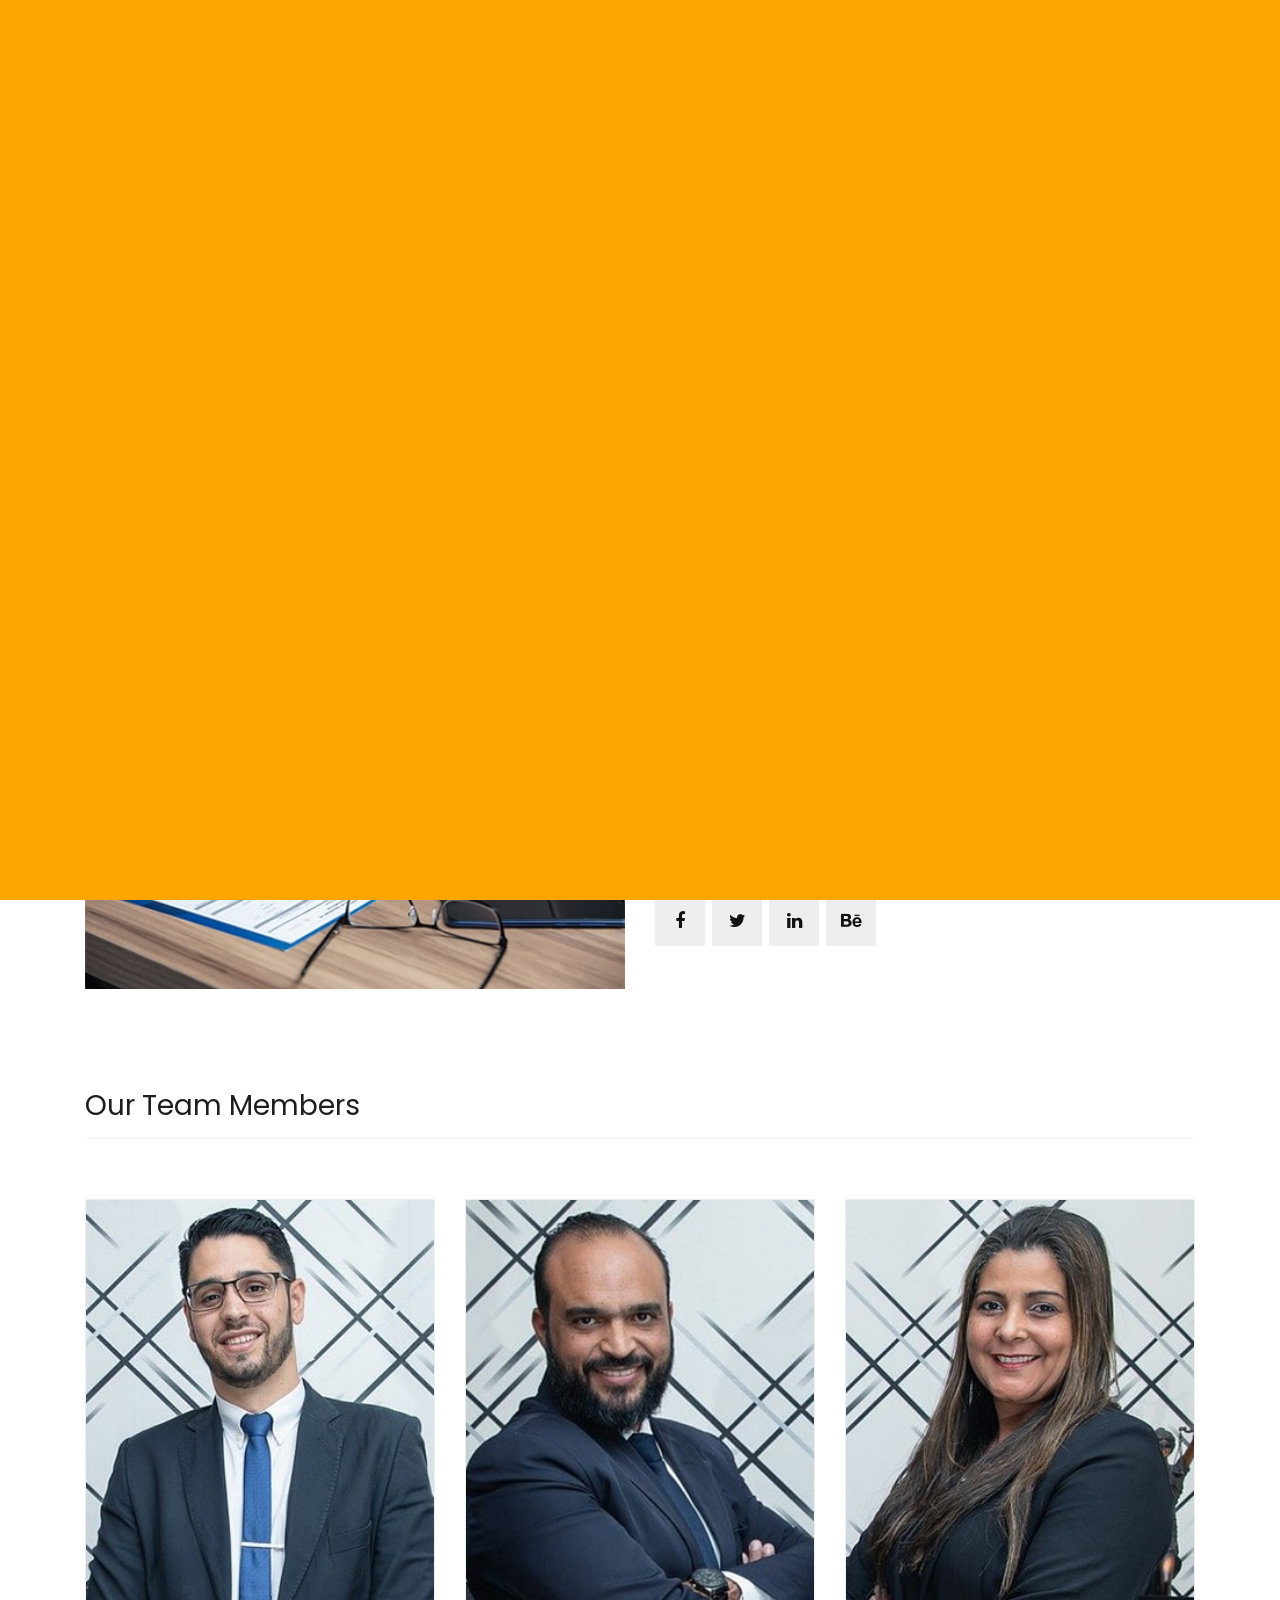
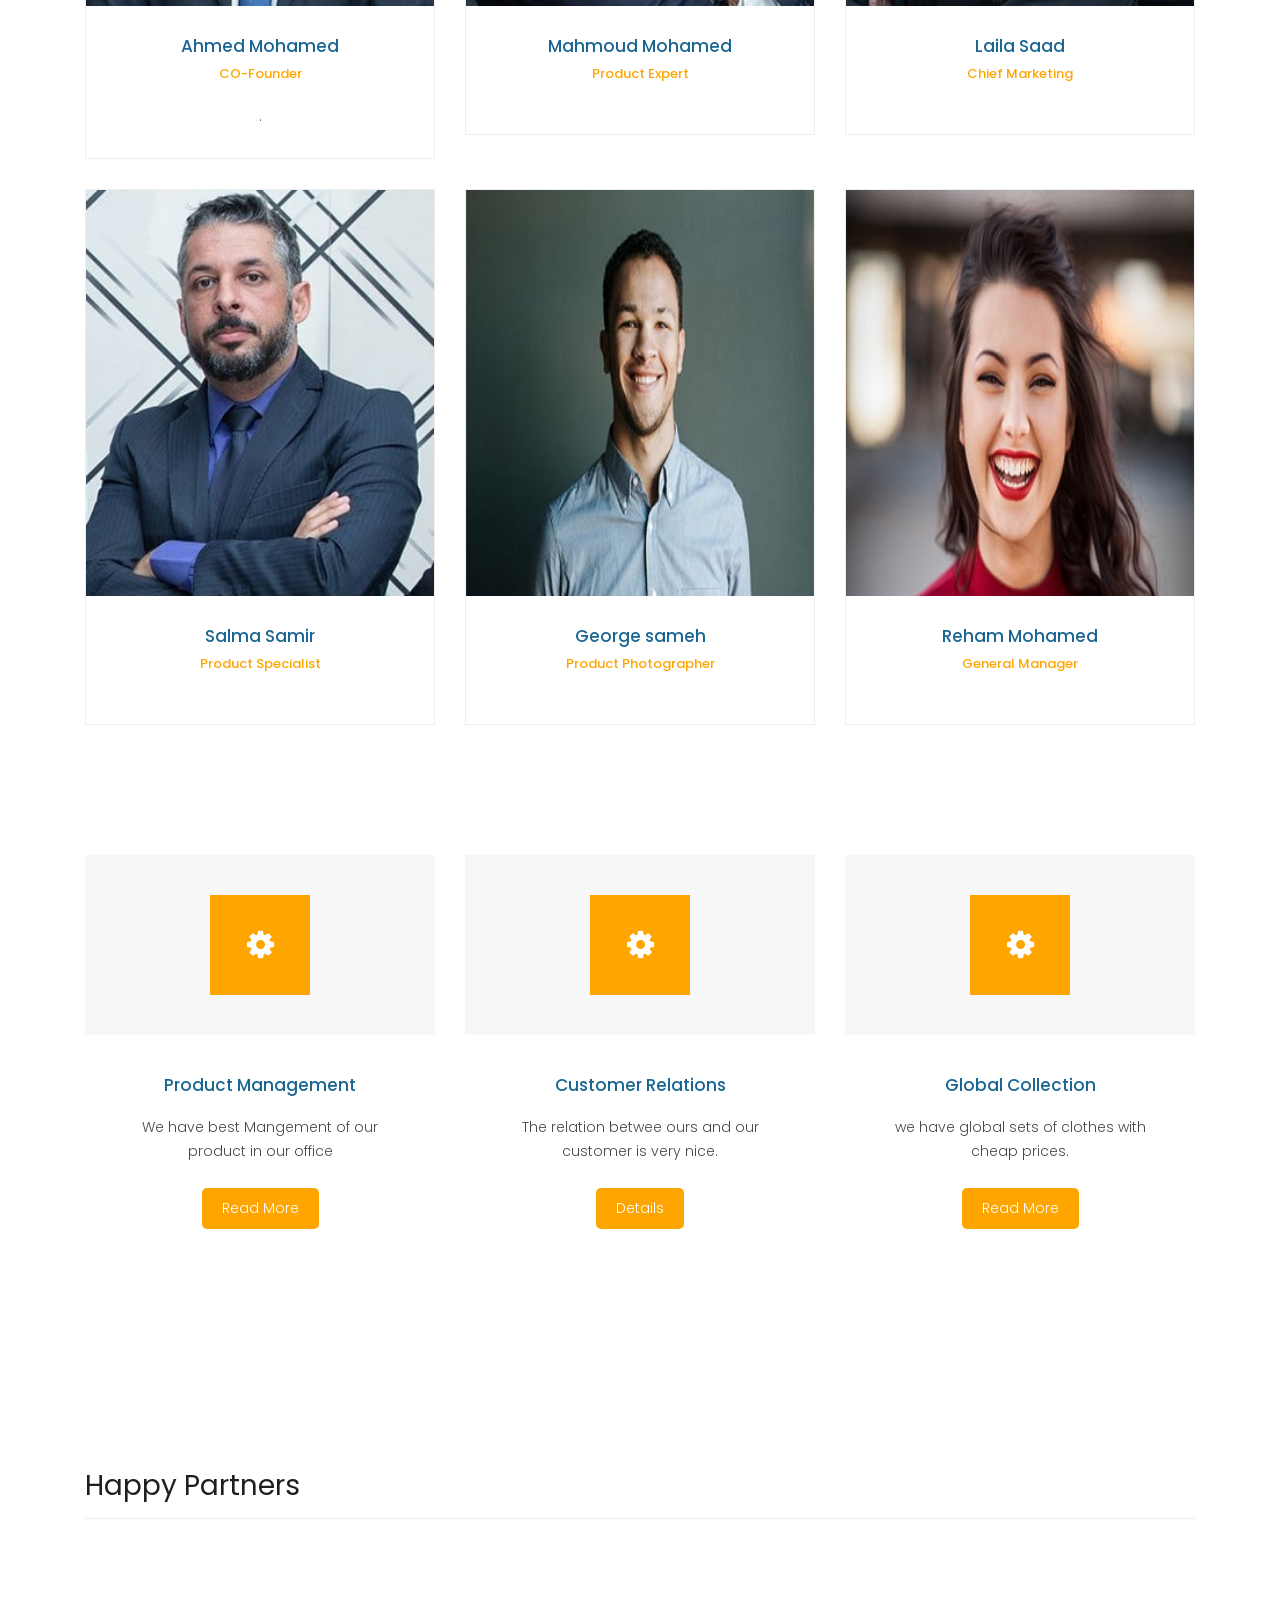
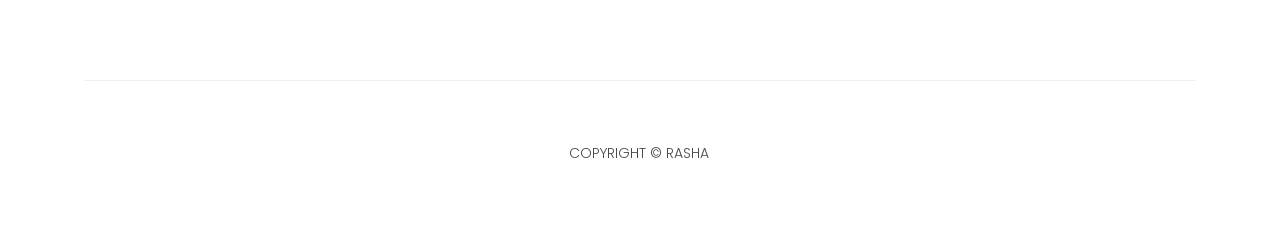
<file: about.html>
<!DOCTYPE html>
<html lang="en">

  <head>

    <meta charset="utf-8">
    <meta name="viewport" content="width=device-width, initial-scale=1, shrink-to-fit=no">
    <meta name="description" content="">
    <meta name="author" content="">
    <link href="https://fonts.googleapis.com/css?family=Poppins:100,200,300,400,500,600,700,800,900&display=swap" rel="stylesheet">

    <title>Fashion Clothes - About Page</title>

    <!-- Bootstrap core CSS -->
    <link href="vendor/bootstrap/css/bootstrap.min.css" rel="stylesheet">
<!--



-->

    <!-- Additional CSS Files -->
    <link rel="stylesheet" href="assets/css/fontawesome.css">
    <link rel="stylesheet" href="assets/css/Style.css">
    <link rel="stylesheet" href="assets/css/owl.css">

  </head>

  <body>

    <!-- ***** Preloader Start ***** -->
    <div id="preloader">
        <div class="jumper">
            <div></div>
            <div></div>
            <div></div>
        </div>
    </div>  
    <!-- ***** Preloader End ***** -->

    <!-- Header -->
    <header class="">
      <nav class="navbar navbar-expand-lg">
        <div class="container">
          <a class="navbar-brand" href="index.html"><h2>Fashion<em>Clothes</em></h2></a>
          <button class="navbar-toggler" type="button" data-toggle="collapse" data-target="#navbarResponsive" aria-controls="navbarResponsive" aria-expanded="false" aria-label="Toggle navigation">
            <span class="navbar-toggler-icon"></span>
          </button>
          <div class="collapse navbar-collapse" id="navbarResponsive">
            <ul class="navbar-nav ml-auto">
              <li class="nav-item">
                <a class="nav-link" href="index.html">Home
                  <span class="sr-only">(current)</span>
                </a>
              </li> 
              <li class="nav-item">
                <a class="nav-link" href="products.html">Our Products</a>
              </li>
              <li class="nav-item active">
                <a class="nav-link" href="about.html">About Us</a>
              </li>
              <li class="nav-item">
                <a class="nav-link" href="contact.html">Contact Us</a>
              </li>
            </ul>
          </div>
        </div>
      </nav>
    </header>

    <!-- Page Content -->
    <div class="page-heading about-heading header-text">
      <div class="container">
        <div class="row">
          <div class="col-md-12">
            <div class="text-content">
              <h4>about us</h4>
              <h2>our company</h2>
            </div>
          </div>
        </div>
      </div>
    </div>


    <div class="best-features about-features">
      <div class="container">
        <div class="row">
          <div class="col-md-12">
            <div class="section-heading">
              <h2>Our Background</h2>
            </div>
          </div>
          <div class="col-md-6">
            <div class="right-image">
              <img src="assets/images/blog-1.jpg" alt="">
            </div>
          </div>
          <div class="col-md-6">
            <div class="left-content">
              <h4>Who we are &amp; What we do?</h4>
              <p>Since 1999,Fashion clothes has offered an assortment of specialty clothes for men and women that enables self-expression and empowers our customers .This brand has broadened its leadership in jeans by producing innovative fabric with options for all styles and fits for all at a value  .we are't just passionate about making great clothes , we are passionate about making real connections with the people who wear them .</p>
              <ul class="social-icons">
                <li><a href="#"><i class="fa fa-facebook"></i></a></li>
                <li><a href="#"><i class="fa fa-twitter"></i></a></li>
                <li><a href="#"><i class="fa fa-linkedin"></i></a></li>
                <li><a href="#"><i class="fa fa-behance"></i></a></li>
              </ul>
            </div>
          </div>
        </div>
      </div>
    </div>

    
    <div class="team-members">
      <div class="container">
        <div class="row">
          <div class="col-md-12">
            <div class="section-heading">
              <h2>Our Team Members</h2>
            </div>
          </div>
          <div class="col-md-4">
            <div class="team-member">
              <div class="thumb-container">
                <img src="assets/images/team-1.jpg" alt="">
                <div class="hover-effect">
                  <div class="hover-content">
                    <ul class="social-icons">
                      <li><a href="#"><i class="fa fa-facebook"></i></a></li>
                      <li><a href="#"><i class="fa fa-twitter"></i></a></li>
                      <li><a href="#"><i class="fa fa-linkedin"></i></a></li>
                      <li><a href="#"><i class="fa fa-behance"></i></a></li>
                    </ul>
                  </div>
                </div>
              </div>
              <div class="down-content">
                <h4>Ahmed Mohamed</h4>
                <span>CO-Founder</span>
                <p>.</p>
              </div>
            </div>
          </div>
          <div class="col-md-4">
            <div class="team-member">
              <div class="thumb-container">
                <img src="assets/images/team-2.jpg" alt="">
                <div class="hover-effect">
                  <div class="hover-content">
                    <ul class="social-icons">
                      <li><a href="#"><i class="fa fa-facebook"></i></a></li>
                      <li><a href="#"><i class="fa fa-twitter"></i></a></li>
                      <li><a href="#"><i class="fa fa-linkedin"></i></a></li>
                      <li><a href="#"><i class="fa fa-behance"></i></a></li>
                    </ul>
                  </div>
                </div>
              </div>
              <div class="down-content">
                <h4>Mahmoud Mohamed</h4>
                <span>Product Expert</span>
                <p></p>
              </div>
            </div>
          </div>
          <div class="col-md-4">
            <div class="team-member">
              <div class="thumb-container">
                <img src="assets/images/team-3.jpg" alt="">
                <div class="hover-effect">
                  <div class="hover-content">
                    <ul class="social-icons">
                      <li><a href="#"><i class="fa fa-facebook"></i></a></li>
                      <li><a href="#"><i class="fa fa-twitter"></i></a></li>
                      <li><a href="#"><i class="fa fa-linkedin"></i></a></li>
                      <li><a href="#"><i class="fa fa-behance"></i></a></li>
                    </ul>
                  </div>
                </div>
              </div>
              <div class="down-content">
                <h4>Laila Saad</h4>
                <span>Chief Marketing</span>
                <p></p>
              </div>
            </div>
          </div>
          <div class="col-md-4">
            <div class="team-member">
              <div class="thumb-container">
                <img src="assets/images/team-4.jpg" alt="">
                <div class="hover-effect">
                  <div class="hover-content">
                    <ul class="social-icons">
                      <li><a href="#"><i class="fa fa-facebook"></i></a></li>
                      <li><a href="#"><i class="fa fa-twitter"></i></a></li>
                      <li><a href="#"><i class="fa fa-linkedin"></i></a></li>
                      <li><a href="#"><i class="fa fa-behance"></i></a></li>
                    </ul>
                  </div>
                </div>
              </div>
              <div class="down-content">
                <h4>Salma Samir</h4>
                <span>Product Specialist</span>
                <p></p>
              </div>
            </div>
          </div>
          <div class="col-md-4">
            <div class="team-member">
              <div class="thumb-container">
                <img src="assets/images/team_01.jpg" alt="">
                <div class="hover-effect">
                  <div class="hover-content">
                    <ul class="social-icons">
                      <li><a href="#"><i class="fa fa-facebook"></i></a></li>
                      <li><a href="#"><i class="fa fa-twitter"></i></a></li>
                      <li><a href="#"><i class="fa fa-linkedin"></i></a></li>
                      <li><a href="#"><i class="fa fa-behance"></i></a></li>
                    </ul>
                  </div>
                </div>
              </div>
              <div class="down-content">
                <h4>George sameh</h4>
                <span>Product Photographer</span>
                <p></p>
              </div>
            </div>
          </div>
          <div class="col-md-4">
            <div class="team-member">
              <div class="thumb-container">
                <img src="assets/images/team_02.jpg" alt="">
                <div class="hover-effect">
                  <div class="hover-content">
                    <ul class="social-icons">
                      <li><a href="#"><i class="fa fa-facebook"></i></a></li>
                      <li><a href="#"><i class="fa fa-twitter"></i></a></li>
                      <li><a href="#"><i class="fa fa-linkedin"></i></a></li>
                      <li><a href="#"><i class="fa fa-behance"></i></a></li>
                    </ul>
                  </div>
                </div>
              </div>
              <div class="down-content">
                <h4>Reham Mohamed</h4>
                <span>General Manager</span>
                <p></p>
              </div>
            </div>
          </div>
        </div>
      </div>
    </div>


    <div class="services">
      <div class="container">
        <div class="row">
          <div class="col-md-4">
            <div class="service-item">
              <div class="icon">
                <i class="fa fa-gear"></i>
              </div>
              <div class="down-content">
                <h4>Product Management</h4>
                <p> We have best Mangement of our product in our office </p>
                <a href="#" class="filled-button">Read More</a>
              </div>
            </div>
          </div>
          <div class="col-md-4">
            <div class="service-item">
              <div class="icon">
                <i class="fa fa-gear"></i>
              </div>
              <div class="down-content">
                <h4>Customer Relations</h4>
                <p>The relation betwee ours and our customer is very nice.</p>
                <a href="#" class="filled-button">Details</a>
              </div>
            </div>
          </div>
          <div class="col-md-4">
            <div class="service-item">
              <div class="icon">
                <i class="fa fa-gear"></i>
              </div>
              <div class="down-content">
                <h4>Global Collection</h4>
                <p>we have global sets of clothes with cheap prices.</p>
                <a href="#" class="filled-button">Read More</a>
              </div>
            </div>
          </div>
        </div>
      </div>
    </div>


    <div class="happy-clients">
      <div class="container">
        <div class="row">
          <div class="col-md-12">
            <div class="section-heading">
              <h2>Happy Partners</h2>
            </div>
          </div>
          <div class="col-md-12">
            <div class="owl-clients owl-carousel">
              <div class="client-item">
                <img src="assets/images/review-1.jpg" alt="1">
              </div>
              
              <div class="client-item">
                <img src="assets/images/review-2.jpg" alt="2">
              </div>
              
              <div class="client-item">
                <img src="assets/images/review-3.jpg" alt="3">
              </div>
              
              <div class="client-item">
                <img src="assets/images/cross_img.png" alt="4">
              </div>
              
              <div class="client-item">
                <img src="assets/images/d.jpg" alt="5">
              </div>
              
              <div class="client-item">
                <img src="assets/images/c.jpg" alt="6">
              </div>
            </div>
          </div>
        </div>
      </div>
    </div>

    
    <footer>
      <div class="container">
        <div class="row">
          <div class="col-md-12">
            <div class="inner-content">
              <p>Copyright &copy; Rasha
            
             <a rel="nofollow noopener" href="https://templatemo.com" target="_blank"></a></p>
            </div>
          </div>
        </div>
      </div>
    </footer>


    <!-- Bootstrap core JavaScript -->
    <script src="vendor/jquery/jquery.min.js"></script>
    <script src="vendor/bootstrap/js/bootstrap.bundle.min.js"></script>


    <!-- Additional Scripts -->
    <script src="assets/js/custom.js"></script>
    <script src="assets/js/owl.js"></script>
    <script src="assets/js/slick.js"></script>
    <script src="assets/js/isotope.js"></script>
    <script src="assets/js/accordions.js"></script>


    <script language = "text/Javascript"> 
      cleared[0] = cleared[1] = cleared[2] = 0; //set a cleared flag for each field
      function clearField(t){                   //declaring the array outside of the
      if(! cleared[t.id]){                      // function makes it static and global
          cleared[t.id] = 1;  // you could use true and false, but that's more typing
          t.value='';         // with more chance of typos
          t.style.color='#fff';
          }
      }
    </script>


  </body>

</html>
</file>
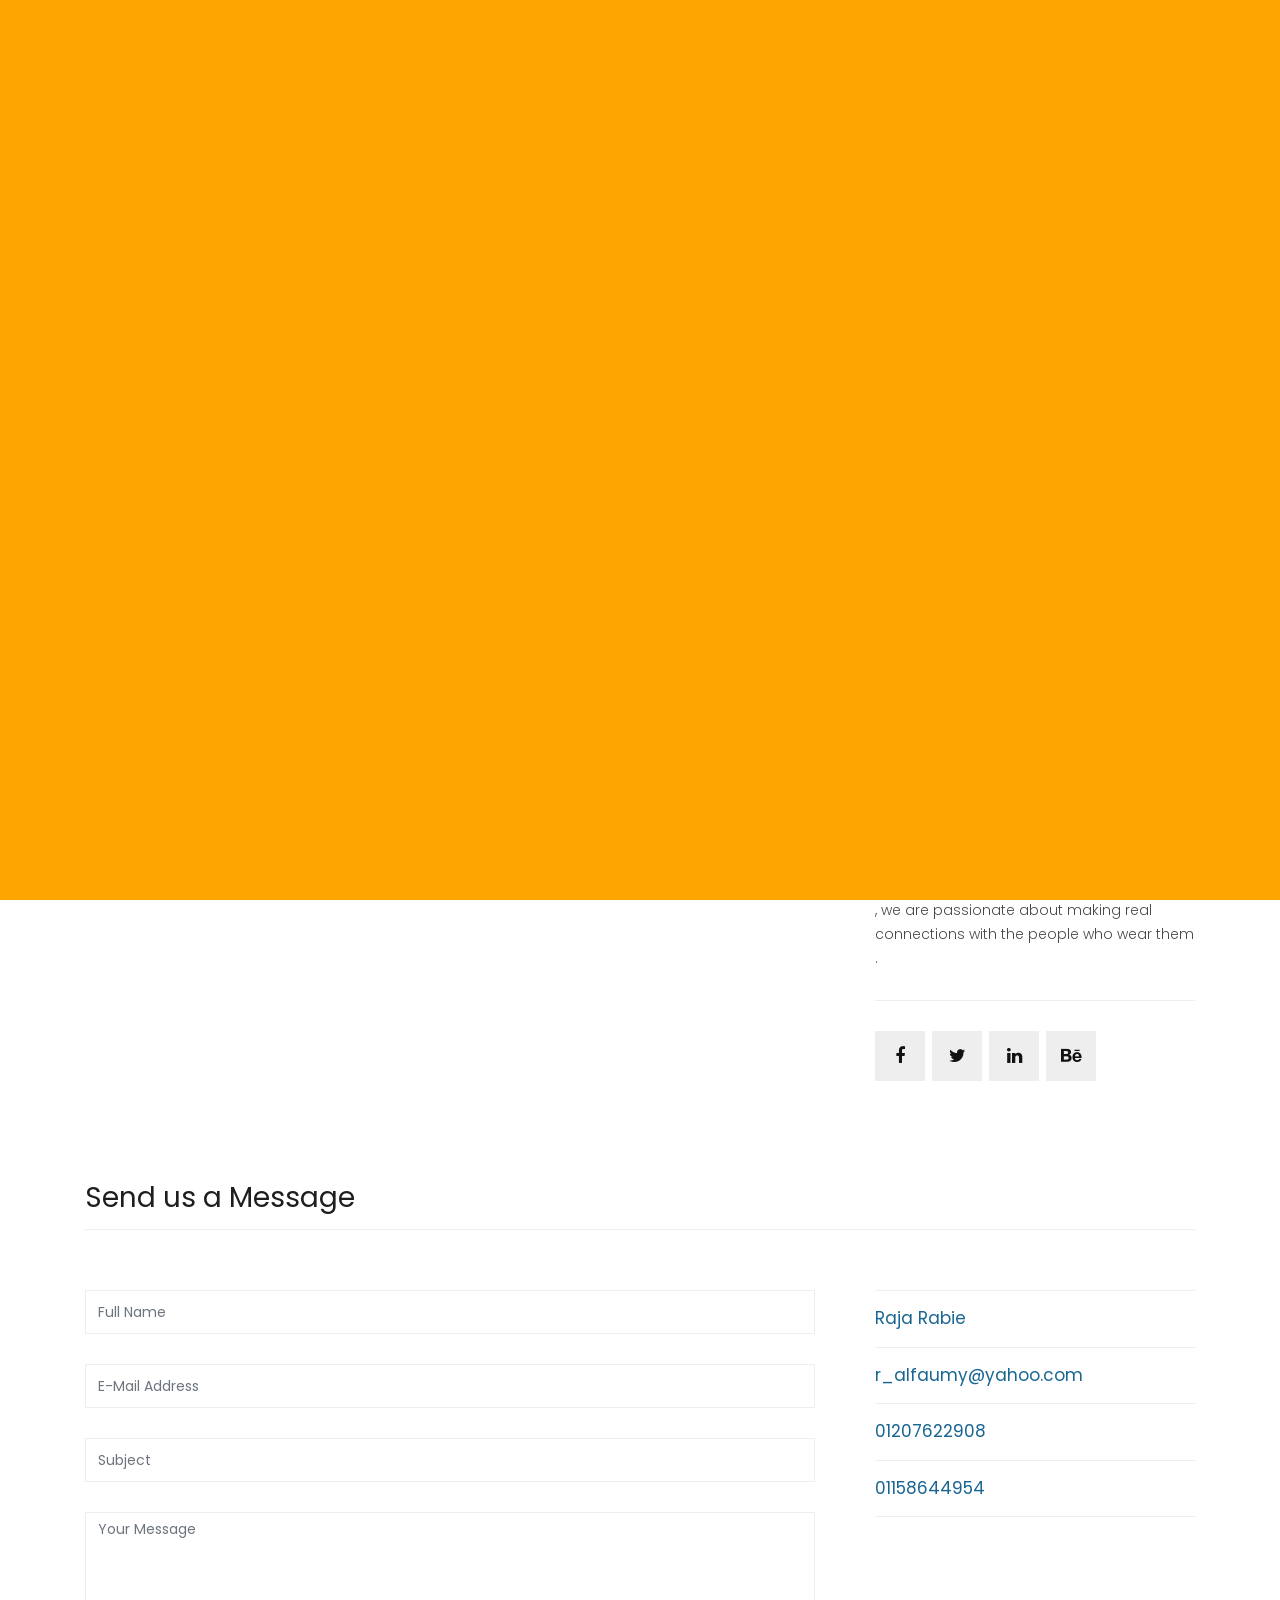
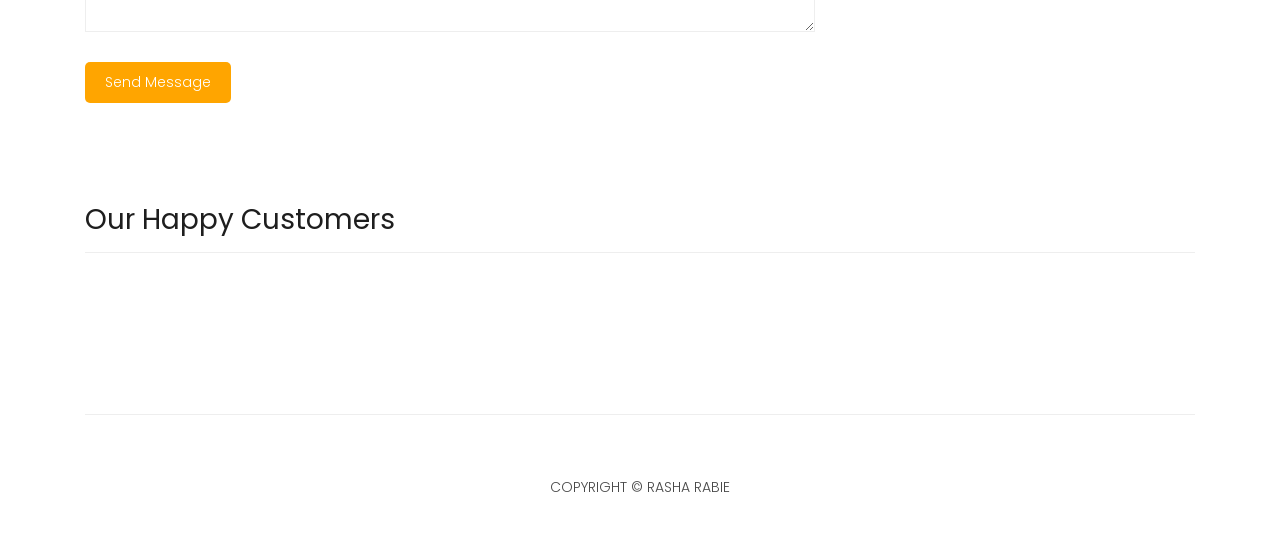
<file: contact.html>
<!DOCTYPE html>
<html lang="en">

  <head>

    <meta charset="utf-8">
    <meta name="viewport" content="width=device-width, initial-scale=1, shrink-to-fit=no">
    <meta name="description" content="">
    <meta name="author" content="">
    <link href="https://fonts.googleapis.com/css?family=Poppins:100,200,300,400,500,600,700,800,900&display=swap" rel="stylesheet">

    <title>Fashion Clothes - Contact Page</title>

    <!-- Bootstrap core CSS -->
    <link href="vendor/bootstrap/css/bootstrap.min.css" rel="stylesheet">
<!--

TemplateMo 546 Sixteen Clothing

https://templatemo.com/tm-546-sixteen-clothing

-->

    <!-- Additional CSS Files -->
    <link rel="stylesheet" href="assets/css/fontawesome.css">
    <link rel="stylesheet" href="assets/css/Style.css">
    <link rel="stylesheet" href="assets/css/owl.css">

  </head>

  <body>

    <!-- ***** Preloader Start ***** -->
    <div id="preloader">
      <div class="jumper">
          <div></div>
          <div></div>
          <div></div>
      </div>
  </div>  
  <!-- ***** Preloader End ***** -->

    <!-- Header -->
    <header class="">
      <nav class="navbar navbar-expand-lg">
        <div class="container">
          <a class="navbar-brand" href="index.html"><h2>Sixteen <em>Clothing</em></h2></a>
          <button class="navbar-toggler" type="button" data-toggle="collapse" data-target="#navbarResponsive" aria-controls="navbarResponsive" aria-expanded="false" aria-label="Toggle navigation">
            <span class="navbar-toggler-icon"></span>
          </button>
          <div class="collapse navbar-collapse" id="navbarResponsive">
            <ul class="navbar-nav ml-auto">
              <li class="nav-item">
                <a class="nav-link" href="index.html">Home
                  <span class="sr-only">(current)</span>
                </a>
              </li> 
              <li class="nav-item">
                <a class="nav-link" href="products.html">Our Products</a>
              </li>
              <li class="nav-item">
                <a class="nav-link" href="about.html">About Us</a>
              </li>
              <li class="nav-item active">
                <a class="nav-link" href="contact.html">Contact Us</a>
              </li>
            </ul>
          </div>
        </div>
      </nav>
    </header>

    <!-- Page Content -->
    <div class="page-heading contact-heading header-text">
      <div class="container">
        <div class="row">
          <div class="col-md-12">
            <div class="text-content">
              <h4>contact us</h4>
              <h2>let’s get in touch</h2>
            </div>
          </div>
        </div>
      </div>
    </div>


    <div class="find-us">
      <div class="container">
        <div class="row">
          <div class="col-md-12">
            <div class="section-heading">
              <h2>Our Location on Maps</h2>
            </div>
          </div>
          <div class="col-md-8">
<!-- How to change your own map point
	1. Go to Google Maps
	2. Click on your location point
	3. Click "Share" and choose "Embed map" tab
	4. Copy only URL and paste it within the src="" field below
-->
            <div id="map">
              <iframe src="https://maps.google.com/maps?q=Av.+L%C3%BAcio+Costa,+Rio+de+Janeiro+-+RJ,+Brazil&t=&z=13&ie=UTF8&iwloc=&output=embed" width="100%" height="330px" frameborder="0" style="border:0" allowfullscreen></iframe>
            </div>
          </div>
          <div class="col-md-4">
            <div class="left-content">
              <h4>About our office</h4>
              <p>Since 1999,Fashion clothes has offered an assortment of specialty clothes for men and women that enables self-expression and empowers our customers .This brand has broadened its leadership in jeans by producing innovative fabric with options for all styles and fits for all at a value  .we are't just passionate about making great clothes , we are passionate about making real connections with the people who wear them .</p>
              <ul class="social-icons">
                <li><a href="#"><i class="fa fa-facebook"></i></a></li>
                <li><a href="#"><i class="fa fa-twitter"></i></a></li>
                <li><a href="#"><i class="fa fa-linkedin"></i></a></li>
                <li><a href="#"><i class="fa fa-behance"></i></a></li>
              </ul>
            </div>
          </div>
        </div>
      </div>
    </div>

    
    <div class="send-message">
      <div class="container">
        <div class="row">
          <div class="col-md-12">
            <div class="section-heading">
              <h2>Send us a Message</h2>
            </div>
          </div>
          <div class="col-md-8">
            <div class="contact-form">
              <form id="contact" action="" method="post">
                <div class="row">
                  <div class="col-lg-12 col-md-12 col-sm-12">
                    <fieldset>
                      <input name="name" type="text" class="form-control" id="name" placeholder="Full Name" required="">
                    </fieldset>
                  </div>
                  <div class="col-lg-12 col-md-12 col-sm-12">
                    <fieldset>
                      <input name="email" type="text" class="form-control" id="email" placeholder="E-Mail Address" required="">
                    </fieldset>
                  </div>
                  <div class="col-lg-12 col-md-12 col-sm-12">
                    <fieldset>
                      <input name="subject" type="text" class="form-control" id="subject" placeholder="Subject" required="">
                    </fieldset>
                  </div>
                  <div class="col-lg-12">
                    <fieldset>
                      <textarea name="message" rows="6" class="form-control" id="message" placeholder="Your Message" required=""></textarea>
                    </fieldset>
                  </div>
                  <div class="col-lg-12">
                    <fieldset>
                      <button type="submit" id="form-submit" class="filled-button">Send Message</button>
                    </fieldset>
                  </div>
                </div>
              </form>
            </div>
          </div>
          <div class="col-md-4">
            <ul class="accordion">
              <li>
                  <a>Raja Rabie </a>
                  <div class="content">
                      <p>you can contact us through any of the following facebook if you were not able to find the information you are looking for on our FAQs section.</p>
                  </div>
              </li>
              <li>
                  <a>r_alfaumy@yahoo.com</a>
                  <div class="content">
                      <p>You can email us from this distingushed Url email.</p>
                  </div>
              </li>
              <li>
                  <a>01207622908</a>
                  <div class="content">
                      <p>send us a message on watsapp to the number .</p>
                  </div>
              </li>
              <li>
                  <a>01158644954</a>
                  <div class="content">
                      <p>Call us on the same number.</p>
                  </div>
              </li>
            </ul>
          </div>
        </div>
      </div>
    </div>

    <div class="happy-clients">
      <div class="container">
        <div class="row">
          <div class="col-md-12">
            <div class="section-heading">
              <h2>Our Happy Customers</h2>
            </div>
          </div>
          <div class="col-md-12">
            <div class="owl-clients owl-carousel">
              <div class="client-item">
                <img src="assets/images/team_01.jpg" alt="1">
              </div>
              
              <div class="client-item">
                <img src="assets/images/team_02.jpg" alt="2">
              </div>
              
              <div class="client-item">
                <img src="assets/images/team_03.jpg" alt="3">
              </div>
              
              <div class="client-item">
                <img src="assets/images/play4.png" alt="4">
              </div>
              
              <div class="client-item">
                <img src="assets/images/profile-2.png" alt="5">
              </div>
              
              <div class="client-item">
                <img src="assets/images/cross_img.png" alt="6">
              </div>
            </div>
          </div>
        </div>
      </div>
    </div>

    
    <footer>
      <div class="container">
        <div class="row">
          <div class="col-md-12">
            <div class="inner-content">
              <p>Copyright &copy; Rasha Rabie</p>
            </div>
          </div>
        </div>
      </div>
    </footer>


    <!-- Bootstrap core JavaScript -->
    <script src="vendor/jquery/jquery.min.js"></script>
    <script src="vendor/bootstrap/js/bootstrap.bundle.min.js"></script>


    <!-- Additional Scripts -->
    <script src="assets/js/custom.js"></script>
    <script src="assets/js/owl.js"></script>
    <script src="assets/js/slick.js"></script>
    <script src="assets/js/isotope.js"></script>
    <script src="assets/js/accordions.js"></script>


    <script language = "text/Javascript"> 
      cleared[0] = cleared[1] = cleared[2] = 0; //set a cleared flag for each field
      function clearField(t){                   //declaring the array outside of the
      if(! cleared[t.id]){                      // function makes it static and global
          cleared[t.id] = 1;  // you could use true and false, but that's more typing
          t.value='';         // with more chance of typos
          t.style.color='#fff';
          }
      }
    </script>


  </body>

</html>
</file>
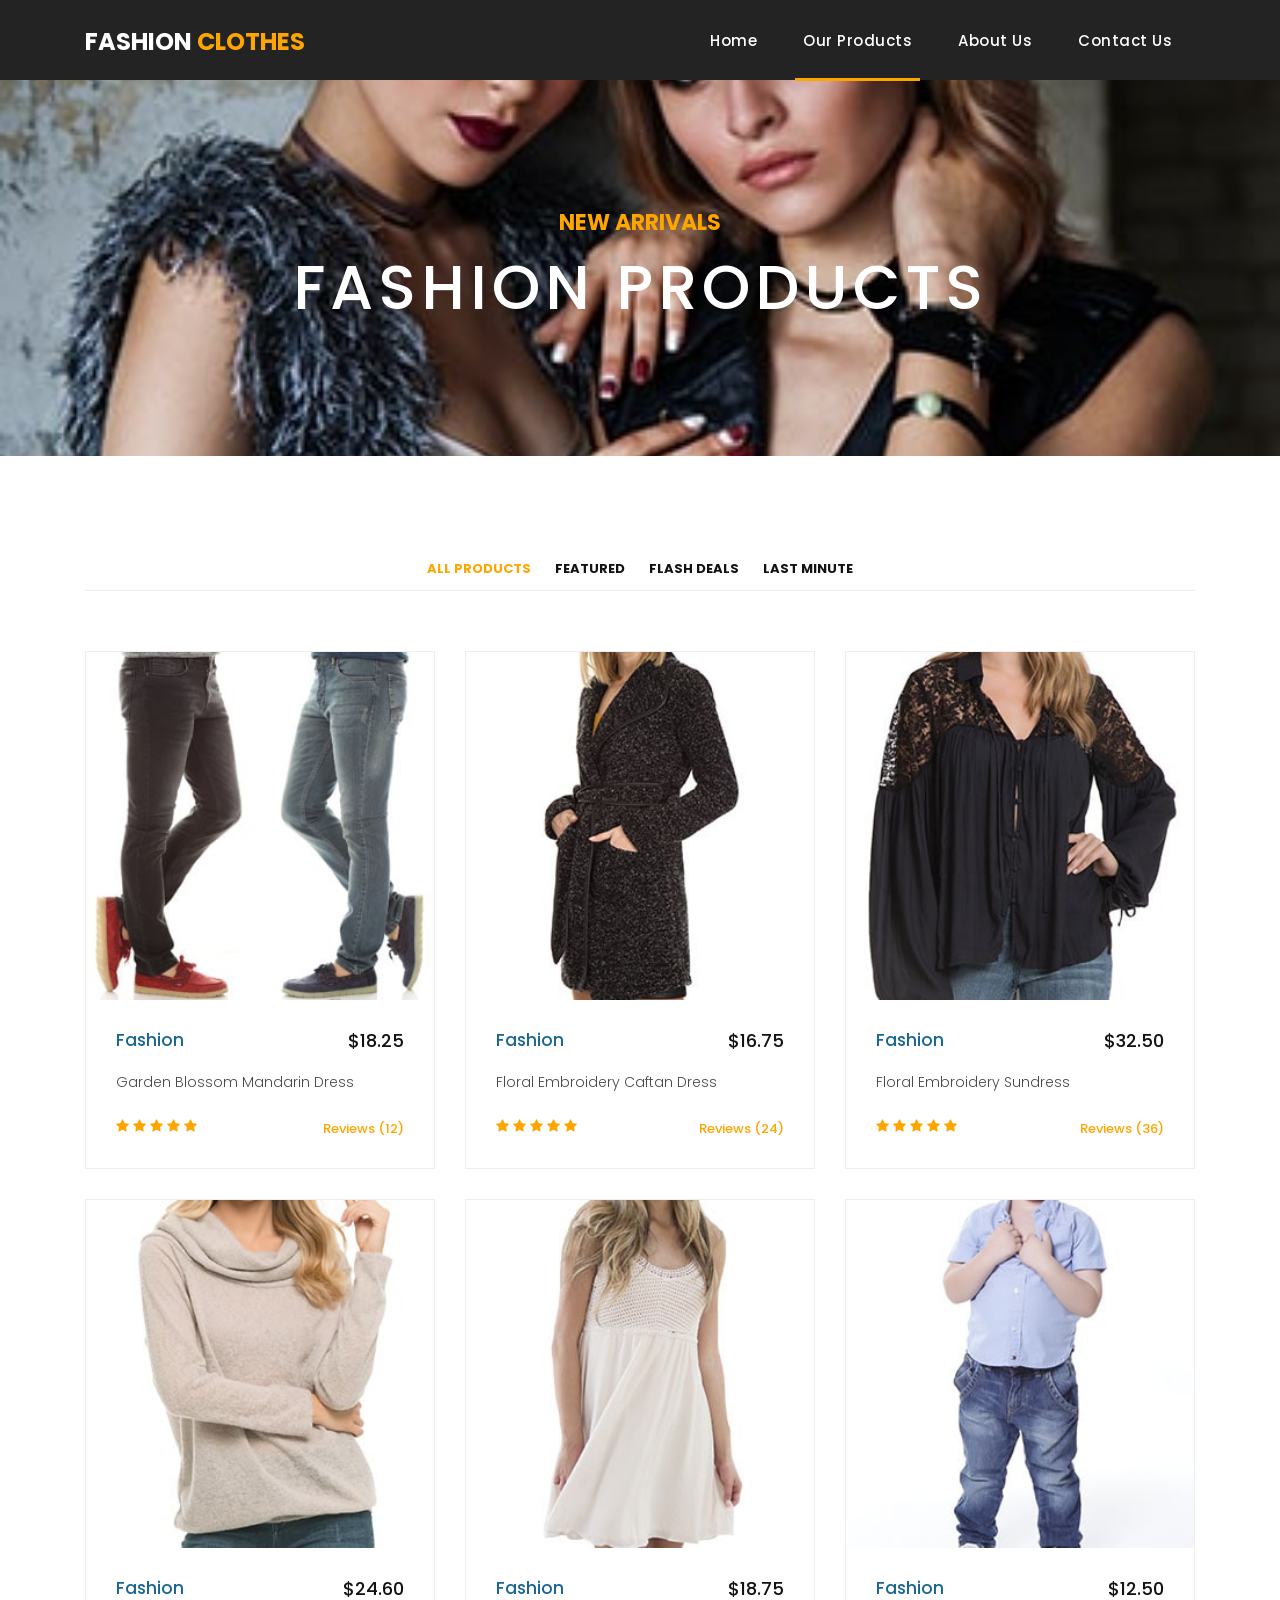
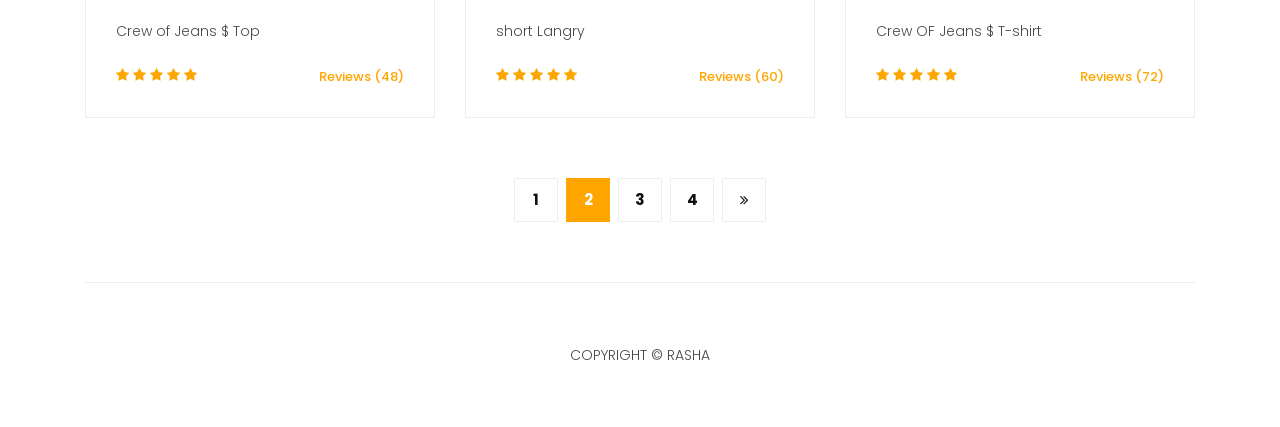
<file: products.html>
<!DOCTYPE html>
<html lang="en">

  <head>

    <meta charset="utf-8">
    <meta name="viewport" content="width=device-width, initial-scale=1, shrink-to-fit=no">
    <meta name="description" content="">
    <meta name="author" content="">
    <link href="https://fonts.googleapis.com/css?family=Poppins:100,200,300,400,500,600,700,800,900&display=swap" rel="stylesheet">

    <title>Fashion Clothes Products</title>

    <!-- Bootstrap core CSS -->
    <link href="vendor/bootstrap/css/bootstrap.min.css" rel="stylesheet">
<!--


-->

    <!-- Additional CSS Files -->
    <link rel="stylesheet" href="assets/css/fontawesome.css">
    <link rel="stylesheet" href="assets/css/Style.css">
    <link rel="stylesheet" href="assets/css/owl.css">

  </head>

  <body>

    

    <!-- Header -->
    <header class="">
      <nav class="navbar navbar-expand-lg">
        <div class="container">
          <a class="navbar-brand" href="index.html"><h2>Fashion <em>Clothes</em></h2></a>
          <button class="navbar-toggler" type="button" data-toggle="collapse" data-target="#navbarResponsive" aria-controls="navbarResponsive" aria-expanded="false" aria-label="Toggle navigation">
            <span class="navbar-toggler-icon"></span>
          </button>
          <div class="collapse navbar-collapse" id="navbarResponsive">
            <ul class="navbar-nav ml-auto">
              <li class="nav-item">
                <a class="nav-link" href="index.html">Home
                  <span class="sr-only">(current)</span>
                </a>
              </li> 
              <li class="nav-item active">
                <a class="nav-link" href="products.html">Our Products</a>
              </li>
              <li class="nav-item">
                <a class="nav-link" href="about.html">About Us</a>
              </li>
              <li class="nav-item">
                <a class="nav-link" href="contact.html">Contact Us</a>
              </li>
            </ul>
          </div>
        </div>
      </nav>
    </header>

    <!-- Page Content -->
    <div class="page-heading products-heading header-text">
      <div class="container">
        <div class="row">
          <div class="col-md-12">
            <div class="text-content">
              <h4>new arrivals</h4>
              <h2>Fashion products</h2>
            </div>
          </div>
        </div>
      </div>
    </div>

    
    <div class="products">
      <div class="container">
        <div class="row">
          <div class="col-md-12">
            <div class="filters">
              <ul>
                  <li class="active" data-filter="*">All Products</li>
                  <li data-filter=".des">Featured</li>
                  <li data-filter=".dev">Flash Deals</li>
                  <li data-filter=".gra">Last Minute</li>
              </ul>
            </div>
          </div>
          <div class="col-md-12">
            <div class="filters-content">
                <div class="row grid">
                    <div class="col-lg-4 col-md-4 all des">
                      <div class="product-item">
                        <a href="#"><img src="assets/images/product-6.jpg" alt=""></a>
                        <div class="down-content">
                          <a href="#"><h4>Fashion</h4></a>
                          <h6>$18.25</h6>
                          <p>Garden Blossom Mandarin Dress</p>
                          <ul class="stars">
                            <li><i class="fa fa-star"></i></li>
                            <li><i class="fa fa-star"></i></li>
                            <li><i class="fa fa-star"></i></li>
                            <li><i class="fa fa-star"></i></li>
                            <li><i class="fa fa-star"></i></li>
                          </ul>
                          <span>Reviews (12)</span>
                        </div>
                      </div>
                    </div>
                    <div class="col-lg-4 col-md-4 all dev">
                      <div class="product-item">
                        <a href="#"><img src="assets/images/product-7.jpg" alt=""></a>
                        <div class="down-content">
                          <a href="#"><h4>Fashion</h4></a>
                          <h6>$16.75</h6>
                          <p>Floral Embroidery Caftan Dress</p>
                          <ul class="stars">
                            <li><i class="fa fa-star"></i></li>
                            <li><i class="fa fa-star"></i></li>
                            <li><i class="fa fa-star"></i></li>
                            <li><i class="fa fa-star"></i></li>
                            <li><i class="fa fa-star"></i></li>
                          </ul>
                          <span>Reviews (24)</span>
                        </div>
                      </div>
                    </div>
                    <div class="col-lg-4 col-md-4 all gra">
                      <div class="product-item">
                        <a href="#"><img src="assets/images/product-8.jpg" alt=""></a>
                        <div class="down-content">
                          <a href="#"><h4>Fashion</h4></a>
                          <h6>$32.50</h6>
                          <p>Floral Embroidery Sundress</p>
                          <ul class="stars">
                            <li><i class="fa fa-star"></i></li>
                            <li><i class="fa fa-star"></i></li>
                            <li><i class="fa fa-star"></i></li>
                            <li><i class="fa fa-star"></i></li>
                            <li><i class="fa fa-star"></i></li>
                          </ul>
                          <span>Reviews (36)</span>
                        </div>
                      </div>
                    </div>
                    <div class="col-lg-4 col-md-4 all gra">
                      <div class="product-item">
                        <a href="#"><img src="assets/images/product-9.jpg" alt=""></a>
                        <div class="down-content">
                          <a href="#"><h4>Fashion</h4></a>
                          <h6>$24.60</h6>
                          <p>Crew of Jeans $ Top</p>
                          <ul class="stars">
                            <li><i class="fa fa-star"></i></li>
                            <li><i class="fa fa-star"></i></li>
                            <li><i class="fa fa-star"></i></li>
                            <li><i class="fa fa-star"></i></li>
                            <li><i class="fa fa-star"></i></li>
                          </ul>
                          <span>Reviews (48)</span>
                        </div>
                      </div>
                    </div>
                    <div class="col-lg-4 col-md-4 all dev">
                      <div class="product-item">
                        <a href="#"><img src="assets/images/product-10.jpg" alt=""></a>
                        <div class="down-content">
                          <a href="#"><h4>Fashion</h4></a>
                          <h6>$18.75</h6>
                          <p>short Langry</p>
                          <ul class="stars">
                            <li><i class="fa fa-star"></i></li>
                            <li><i class="fa fa-star"></i></li>
                            <li><i class="fa fa-star"></i></li>
                            <li><i class="fa fa-star"></i></li>
                            <li><i class="fa fa-star"></i></li>
                          </ul>
                          <span>Reviews (60)</span>
                        </div>
                      </div>
                    </div>
                    <div class="col-lg-4 col-md-4 all des">
                      <div class="product-item">
                        <a href="#"><img src="assets/images/product-5.jpg" alt=""></a>
                        <div class="down-content">
                          <a href="#"><h4>Fashion</h4></a>
                          <h6>$12.50</h6>
                          <p> Crew OF Jeans $ T-shirt</p>
                          <ul class="stars">
                            <li><i class="fa fa-star"></i></li>
                            <li><i class="fa fa-star"></i></li>
                            <li><i class="fa fa-star"></i></li>
                            <li><i class="fa fa-star"></i></li>
                            <li><i class="fa fa-star"></i></li>
                          </ul>
                          <span>Reviews (72)</span>
                        </div>
                      </div>
                    </div>
                </div>
            </div>
          </div>
          <div class="col-md-12">
            <ul class="pages">
              <li><a href="#">1</a></li>
              <li class="active"><a href="#">2</a></li>
              <li><a href="#">3</a></li>
              <li><a href="#">4</a></li>
              <li><a href="#"><i class="fa fa-angle-double-right"></i></a></li>
            </ul>
          </div>
        </div>
      </div>
    </div>

    
    <footer>
      <div class="container">
        <div class="row">
          <div class="col-md-12">
            <div class="inner-content">
              <p>Copyright &copy; Rasha</p> 
          </div>
          </div>
        </div>
      </div>
    </footer>


    <!-- Bootstrap core JavaScript -->
    <script src="vendor/jquery/jquery.min.js"></script>
    <script src="vendor/bootstrap/js/bootstrap.bundle.min.js"></script>


    <!-- Additional Scripts -->
    <script src="assets/js/custom.js"></script>
    <script src="assets/js/owl.js"></script>
    <script src="assets/js/slick.js"></script>
    <script src="assets/js/isotope.js"></script>
    <script src="assets/js/accordions.js"></script>


    <script language = "text/Javascript"> 
      cleared[0] = cleared[1] = cleared[2] = 0; //set a cleared flag for each field
      function clearField(t){                   //declaring the array outside of the
      if(! cleared[t.id]){                      // function makes it static and global
          cleared[t.id] = 1;  // you could use true and false, but that's more typing
          t.value='';         // with more chance of typos
          t.style.color='#fff';
          }
      }
    </script>


  </body>

</html>
</file>
<file: assets/css/Style.css>
/*
*/
body {
  font-family: 'Poppins', sans-serif;
  overflow-x: hidden;
  text-rendering: optimizeLegibility;
  -webkit-font-smoothing: antialiased;
  -moz-osx-font-smoothing: grayscale;
}
p {
	margin-bottom: 0px;
	font-size: 14px;
	font-weight: 300;
	color: #4a4a4a;
	line-height: 24px;
}
a {
	text-decoration: none!important;
}
ul {
	padding: 0;
	margin: 0;
	list-style: none;
}

h1,h2,h3,h4,h5,h6 {
	margin: 0px;
}

ul.social-icons li {
	display: inline-block;
	margin-right: 3px;
}

ul.social-icons li:last-child {
	margin-right: 0px;
}

ul.social-icons li a {
	width: 50px;
	height: 50px;
	display: inline-block;
	line-height: 50px;
	background-color: #eee;
	color: #121212;
	font-size: 18px;
	text-align: center;
	transition: all .3s;
}

ul.social-icons li a:hover {
	background-color: orange;
	color: #fff;
}

a.filled-button {
	background-color: orange;
	color: #fff;
	font-size: 14px;
	text-transform: capitalize;
	font-weight: 300;
	padding: 10px 20px;
	border-radius: 5px;
	display: inline-block;
	transition: all 0.3s;
}

a.filled-button:hover {
	background-color: #121212;
	color: #fff;
}

.section-heading {
	text-align: left;
	margin-bottom: 60px;
	border-bottom: 1px solid #eee;
}

.section-heading h2 {
	font-size: 28px;
	font-weight: 400;
	color: #1e1e1e;
	margin-bottom: 15px;
}

.products-heading {
	background-image: url(../images/category-1.jpg);
}

.about-heading {
	background-image: url(../images/category-2.jpg);
}

.contact-heading {
	background-image: url(../images/category-3.jpg);
}

.page-heading {
	padding: 210px 0px 130px 0px;
	text-align: center;
	background-position: center center;
	background-repeat: no-repeat;
	background-size: cover;
}

.page-heading .text-content h4 {
	color: orange;
	font-size: 22px;
	text-transform: uppercase;
	font-weight: 700;
	margin-bottom: 15px;
}

.page-heading .text-content h2 {
	color: #fff;
	font-size: 62px;
	text-transform: uppercase;
	letter-spacing: 5px;
}

#preloader {
  overflow: hidden;
  background:orange;
  left: 0;
  right: 0;
  top: 0;
  bottom: 0;
  position: fixed;
  z-index: 9999999;
  color: #fff;
}

#preloader .jumper {
  left: 0;
  top: 0;
  right: 0;
  bottom: 0;
  display: block;
  position: absolute;
  margin: auto;
  width: 50px;
  height: 50px;
}

#preloader .jumper > div {
  background-color: #fff;
  width: 10px;
  height: 10px;
  border-radius: 100%;
  -webkit-animation-fill-mode: both;
  animation-fill-mode: both;
  position: absolute;
  opacity: 0;
  width: 50px;
  height: 50px;
  -webkit-animation: jumper 1s 0s linear infinite;
  animation: jumper 1s 0s linear infinite;
}

#preloader .jumper > div:nth-child(2) {
  -webkit-animation-delay: 0.33333s;
  animation-delay: 0.33333s;
}

#preloader .jumper > div:nth-child(3) {
  -webkit-animation-delay: 0.66666s;
  animation-delay: 0.66666s;
}

@-webkit-keyframes jumper {
  0% {
    opacity: 0;
    -webkit-transform: scale(0);
    transform: scale(0);
  }
  5% {
    opacity: 1;
  }
  100% {
    -webkit-transform: scale(1);
    transform: scale(1);
    opacity: 0;
  }
}

@keyframes jumper {
  0% {
    opacity: 0;
    -webkit-transform: scale(0);
    transform: scale(0);
  }
  5% {
    opacity: 1;
  }
  100% {
    opacity: 0;
  }
}


/* Header Style */
header {
	position: absolute;
	z-index: 99999;
	width: 100%;
	height: 80px;
	background-color: #232323;
	-webkit-transition: all 0.3s ease-in-out 0s;
    -moz-transition: all 0.3s ease-in-out 0s;
    -o-transition: all 0.3s ease-in-out 0s;
    transition: all 0.3s ease-in-out 0s;
}
header .navbar {
	padding: 17px 0px;
}
.background-header .navbar {
	padding: 17px 0px;
}
.background-header {
	top: 0;
	position: fixed;
	background-color: #fff!important;
	box-shadow: 0px 1px 10px rgba(0,0,0,0.1);
}
.background-header .navbar-brand h2 {
	color: #121212!important;
}
.background-header .navbar-nav a.nav-link {
	color: #1e1e1e!important;
}
.background-header .navbar-nav .nav-link:hover,
.background-header .navbar-nav .active>.nav-link,
.background-header .navbar-nav .nav-link.active,
.background-header .navbar-nav .nav-link.show,
.background-header .navbar-nav .show>.nav-link {
	color: orange!important;
}
.navbar .navbar-brand {
	float: 	left;
	margin-top: -12px;
	outline: none;
}
.navbar .navbar-brand h2 {
	color: #fff;
	text-transform: uppercase;
	font-size: 24px;
	font-weight: 700;
	-webkit-transition: all .3s ease 0s;
    -moz-transition: all .3s ease 0s;
    -o-transition: all .3s ease 0s;
    transition: all .3s ease 0s;
}
.navbar .navbar-brand h2 em {
	font-style: normal;
	color: orange;
}
#navbarResponsive {
	z-index: 999;
}
.navbar-collapse {
	text-align: center;
}
.navbar .navbar-nav .nav-item {
	margin: 0px 15px;
}
.navbar .navbar-nav a.nav-link {
	text-transform: capitalize;
	font-size: 15px;
	font-weight: 500;
	letter-spacing: 0.5px;
	color: #fff;
	transition: all 0.5s;
	margin-top: 5px;
}
.navbar .navbar-nav .nav-link:hover,
.navbar .navbar-nav .active>.nav-link,
.navbar .navbar-nav .nav-link.active,
.navbar .navbar-nav .nav-link.show,
.navbar .navbar-nav .show>.nav-link {
	color: #fff;
	padding-bottom: 25px;
	border-bottom: 3px solid orange;
}
.navbar .navbar-toggler-icon {
	background-image: none;
}
.navbar .navbar-toggler {
	border-color: #fff;
	background-color: #fff;	
	height: 36px;
	outline: none;
	border-radius: 0px;
	position: absolute;
	right: 30px;
	top: 20px;
}
.navbar .navbar-toggler-icon:after {
	content: '\f0c9';
	color: orange;
	font-size: 18px;
	line-height: 26px;
	font-family: 'FontAwesome';
}



/* Banner Style */
.banner {
	position: relative;
	text-align: center;
	padding-top: 80px;
}

.banner-item-01 {
	padding: 300px 0px;
	background-image: url(../images/slider-1.jpg);
	background-size: cover;
	background-repeat: no-repeat;
	background-position: center center;
}

.banner-item-02 {
	padding: 300px 0px;
	background-image: url(../images/slider-2.jpg);
	background-size: cover;
	background-repeat: no-repeat;
	background-position: center center;
}

.banner-item-03 {
	padding: 300px 0px;
	background-image: url(../images/slider-3.jpg);
	background-size: cover;
	background-repeat: no-repeat;
	background-position: center center;
}

.banner .banner-item {
	max-height: 600px;
}

.banner .text-content {
	position: absolute;
	top: 50%;
	transform: translateY(-50%);
	text-align: center;
	width: 100%;
}

.banner .text-content h4 {
	color: orange;
	font-size: 22px;
	text-transform: uppercase;
	font-weight: 700;
	margin-bottom: 15px;
}

.banner .text-content h2 {
	color: #fff;
	font-size: 62px;
	text-transform: uppercase;
	letter-spacing: 5px;
}

.owl-banner .owl-dots .owl-dot {
  border-radius: 3px;
}
.owl-banner .owl-dots {
    display: -webkit-box;
    display: -webkit-flex;
    display: -ms-flexbox;
    display: flex;
    -ms-flex-pack: center;
    -webkit-justify-content: center;
    justify-content: center;
    position: absolute;
    left: 50%;
    transform: translateX(-50%);
    bottom: 30px;
}
.owl-banner .owl-dots .owl-dot {
    width: 10px;
    height: 10px;
    border-radius: 50%;
    margin: 0 10px;
    background-color: #fff;
    opacity: 0.5;
}
.owl-banner .owl-dots .owl-dot:focus {
    outline: none
}
.owl-banner .owl-dots .owl-dot.active {
    background-color: #fff;
    opacity: 1;
}



/* Latest Produtcs */

.latest-products {
	margin-top: 100px;
}

.latest-products .section-heading a {
	float: right;
	margin-top: -35px;
	text-transform: uppercase;
	font-size: 13px;
	font-weight: 700;
	color: orange;
}

.product-item {
	border: 1px solid #eee;
	margin-bottom: 30px;
}

.product-item .down-content {
	padding: 30px;
	position: relative;
}

.product-item img {
	width: 100%;
	overflow: hidden;
}

.product-item .down-content h4 {
	font-size: 17px;
	color: #1a6692;
	margin-bottom: 20px;
}

.product-item .down-content h6 {
	position: absolute;
	top: 30px;
	right: 30px;
	font-size: 18px;
	color: #121212;
}

.product-item .down-content p {
	margin-bottom: 20px;
}

.product-item .down-content ul li {
	display: inline-block;
}

.product-item .down-content ul li i {
	color: orange;
	font-size: 14px;
}

.product-item .down-content span {
	position: absolute;
	right: 30px;
	bottom: 30px;
	font-size: 13px;
	color:orange;
	font-weight: 500;
}




/* Best Features */

.about-features {
	margin-top: 100px!important;
}

.about-features p {
	border-bottom: 1px solid #eee;
	padding-bottom: 20px;
}

.about-features .container .row {
	padding-bottom: 0px!important;
	border-bottom: none!important;
}

.best-features {
	margin-top: 50px;
}

.best-features .container .row {
	border-bottom: 1px solid #eee;
	padding-bottom: 60px;
}

.best-features img {
	width: 100%;
	overflow: hidden;
}

.best-features h4 {
	font-size: 17px;
	color: #1a6692;
	margin-bottom: 20px;
}

.best-features ul.featured-list li {
	display: block;
	margin-bottom: 10px;
}

.best-features p {
	margin-bottom: 25px;
}

.best-features ul.featured-list li a {
	font-size: 14px;
	color: #4a4a4a;
	font-weight: 300;
	transition: all .3s;
	position: relative;
	padding-left: 13px;
}

.best-features ul.featured-list li a:before {
	content: '';
	width: 5px;
	height: 5px;
	display: inline-block;
	background-color: #4a4a4a;
	position: absolute;
	left: 0;
	transition: all .3s;
	top: 8px;
}

.best-features ul.featured-list li a:hover {
	color: orange;
}

.best-features ul.featured-list li a:hover::before {
	background-color:orange;
}

.best-features .filled-button {
	margin-top: 20px;
}





/* Call To Action */

.call-to-action .inner-content {
	margin-top: 60px;
	padding: 30px;
	background-color: #f7f7f7;
	border-radius: 5px;
}

.call-to-action .inner-content h4 {
	font-size: 17px;
	color: #1a6692;
	margin-bottom: 15px;
}

.call-to-action .inner-content em {
	font-style: normal;
	font-weight: 700;
}

.call-to-action .inner-content .col-md-4 {
	text-align: right;
}

.call-to-action .inner-content .filled-button {
	margin-top: 12px;
}




/* Footer */

footer {
	text-align: center;
}

footer .inner-content {
	border-top: 1px solid #eee;
	margin-top: 60px;
	padding: 60px 0px;
}

footer .inner-content p {
	text-transform: uppercase;
}

footer .inner-content p a {
	color: orange;
	margin-left: 3px;
}




/* Product Page */

.products {
	margin-top: 100px;
}

.products .filters {
	text-align: center;
	border-bottom: 1px solid #eee;
	padding-bottom: 10px;
	margin-bottom: 60px;
}

.products .filters li {
	text-transform: uppercase;
	font-size: 13px;
	font-weight: 700;
	color: #121212;
	display: inline-block;
	margin: 0px 10px;
	transition: all .3s;
	cursor: pointer;
}

.products .filters ul li.active,
.products .filters ul li:hover {
  color: orange;
}

.products ul.pages {
	margin-top: 30px;
	text-align: center;
}

.products ul.pages li {
	display: inline-block;
	margin: 0px 2px;
}

.products ul.pages li a {
	width: 44px;
	height: 44px;
	display: inline-block;
	line-height: 42px;
	border: 1px solid #eee;
	font-size: 15px;
	font-weight: 700;
	color: #121212;
	transition: all .3s;
}

.products ul.pages li a:hover,
.products ul.pages li.active a {
	background-color: orange;
	border-color:orange;
	color: #fff;
}



/* Team Members */

.team-members {
	margin-top: 100px;
}

.team-member {
	border: 1px solid #eee;
	margin-bottom: 30px;
}

.team-member img {
	width: 100%;
	overflow: hidden;
}

.team-member .down-content {
	padding: 30px;
	text-align: center;
}

.team-member .thumb-container {
	position: relative;
}

.team-member .thumb-container .hover-effect {
	position: absolute;
	background-color: orange;
	top: 0;
	left: 0;
	width: 100%;
	height: 100%;
	opacity: 0;
	visibility: hidden;
	transition: all .5s;
}

.team-member .thumb-container .hover-effect .hover-content {
	position: absolute;
	display: inline-block;
	width: 100%;
	text-align: center;
	top: 50%;
	transform: translateY(-50%);
}

.team-member .thumb-container .hover-effect .hover-content ul.social-icons li a:hover {
	background-color: #fff;
	color: orange;
}

.team-member:hover .hover-effect {
	visibility: visible;
	opacity: 1;
}

.team-member .down-content h4 {
	font-size: 17px;
	color: #1a6692;
	margin-bottom: 8px;
}

.team-member .down-content span {
	display: block;
	font-size: 13px;
	color: orange;
	font-weight: 500;
	margin-bottom: 20px;
}




/* Services */

.services {
	background-image: url(../images/category-4.jpg);
	background-position: center center;
	background-repeat: no-repeat;
	background-size: cover;
	background-attachment: fixed;
	padding: 100px 0px;
}

.services .service-item {
	text-align: center;
}

.services .service-item .icon {
	background-color: #f7f7f7;
	padding: 40px;
}

.services .service-item .icon i {
	width: 100px;
	height: 100px;
	display: inline-block;
	text-align: center;
	line-height: 100px;
	background-color: orange;
	color: #fff;
	font-size: 32px;
}

.services .service-item .down-content {
	background-color: #fff;
	padding: 40px 30px;
}

.services .service-item .down-content h4 {
	font-size: 17px;
	color: #1a6692;
	margin-bottom: 20px;
}

.services .service-item .down-content p {
	margin-bottom: 25px;
}




/* Clients */

.happy-clients {
	margin-top: 100px;
	margin-bottom: 40px;
}

.happy-clients .client-item img {
	max-width: 100%;
	overflow: hidden;
	transition: all .3s;
	cursor: pointer;
}

.happy-clients .client-item img:hover {
	opacity: 0.8;
}




/* Find Us */

.find-us {
	margin-top: 100px;
}

.find-us p {
	border-bottom: 1px solid #eee;
	padding-bottom: 30px;
	margin-bottom: 30px;
}

.find-us h4 {
	font-size: 17px;
	color: #1a6692;
	margin-bottom: 20px;
}

.find-us .left-content {
	margin-left: 30px;
}



/* Send Message */

.send-message {
	margin-top: 100px;
}

.contact-form input {
	font-size: 14px;
	width: 100%;
	height: 44px;
	display: inline-block;
	line-height: 42px;
	border: 1px solid #eee;
	border-radius: 0px;
	margin-bottom: 30px;
}

.contact-form input:focus {
	box-shadow: none;
	border: 1px solid #eee;
}

.contact-form textarea {
	font-size: 14px;
	width: 100%;
	min-width: 100%;
	min-height: 120px;
	height: 120px;
	max-height: 180px;
	border: 1px solid #eee;
	border-radius: 0px;
	margin-bottom: 30px;
}

.contact-form textarea:focus {
	box-shadow: none;
	border: 1px solid #eee;
}

.contact-form button.filled-button {
	background-color: orange;
	color: #fff;
	font-size: 14px;
	text-transform: capitalize;
	font-weight: 300;
	padding: 10px 20px;
	border-radius: 5px;
	display: inline-block;
	transition: all 0.3s;
	border: none;
	outline: none;
	cursor: pointer;
}

.contact-form button.filled-button:hover {
	background-color: #121212;
	color: #fff;
}

.accordion {
	margin-left: 30px;
}

.accordion a {
	cursor: pointer;
	font-size: 17px;
	color: #1a6692!important;
	margin-bottom: 20px;
	transition: all .3s;
}

.accordion a:hover {
	color: orange!important;
}

.accordion a.active {
  color: orange!important;
}

.accordion li .content {
  display: none;
  margin-top: 10px;
}

.accordion li:first-child {
	border-top: 1px solid #eee;
}

.accordion li {
	border-bottom: 1px solid #eee;
	padding: 15px 0px;
}

/* Responsive Style */
@media (max-width: 768px) {
	.banner .text-content {
		width: 90%;
		margin-left: 5%;
	}
	.banner .text-content h4 {
		font-size: 22px;
	}

	.banner .text-content h2 {
		font-size: 36px;
		letter-spacing: 0.5px;
	}
	.banner-item-01,
	.banner-item-02,
	.banner-item-03 {
		padding: 180px 0px;
	}
	.page-heading .text-content h4 {
		font-size: 22px;
	}

	.page-heading .text-content h2 {
		font-size: 36px;
		letter-spacing: 0.5px;
	}
	.latest-products .section-heading a {
		float: none;
		margin-top: 0px;
		display: block;
		margin-bottom: 20px;
	}
	.product-item .down-content h4 {
		margin-bottom: 20px!important;
	}
	.product-item .down-content h6 {
		position: absolute!important;
		top: 30px!important;
		right: 30px!important;
	}
	.product-item .down-content span {
		position: absolute!important;
		right: 30px!important;
		bottom: 30px!important;
	}
	.best-features .left-content {
		margin-bottom: 30px;
	}
	.call-to-action .inner-content {
		text-align: center;
	}
	.call-to-action .inner-content .filled-button {
		text-align: center;
		width: 100%;
		margin-top: 20px;
	}
	.about-features img {
		margin-bottom: 30px;
	}
	.service-item {
		margin-bottom: 30px;
	}
	.find-us #map {
		margin-bottom: 30px;
	}
	.find-us .left-content {
		margin-left: 0px;
	}
	.send-message .accordion {
		margin-top: 30px;
		margin-left: 0px;
	}
}

@media (max-width: 992px) {
	.navbar .navbar-brand {
		position: absolute;
		left: 30px;
		top: 32px;
	}
	.navbar .navbar-brand {
		width: auto;
	}
	.navbar:after {
		display: none;
	}
	#navbarResponsive {
	    z-index: 99999;
	    position: absolute;
	    top: 80px;
	    left: 0;
	    width: 100%;
	    text-align: center;
	    background-color: #fff;
	    box-shadow: 0px 10px 10px rgba(0,0,0,0.1);
	}
	.navbar .navbar-nav .nav-item {
		border-bottom: 1px solid #eee;
	}
	.navbar .navbar-nav .nav-item:last-child {
		border-bottom: none;
	}
	.navbar .navbar-nav a.nav-link {
		padding: 15px 0px;
		color: #1e1e1e!important;
	}
	.navbar .navbar-nav .nav-link:hover,
	.navbar .navbar-nav .active>.nav-link,
	.navbar .navbar-nav .nav-link.active,
	.navbar .navbar-nav .nav-link.show,
	.navbar .navbar-nav .show>.nav-link {
		color: orange!important;
		border-bottom: none!important;
		padding-bottom: 15px;
	}
	.product-item .down-content h4 {
		margin-bottom: 10px;
	}
	.product-item .down-content h6 {
		position: relative;
		top: 0;
		right: 0;
		margin-bottom: 20px;
	}
	.product-item .down-content span {
		position: relative;
		right: 0;
		bottom: 0;
	}
}
</file>
